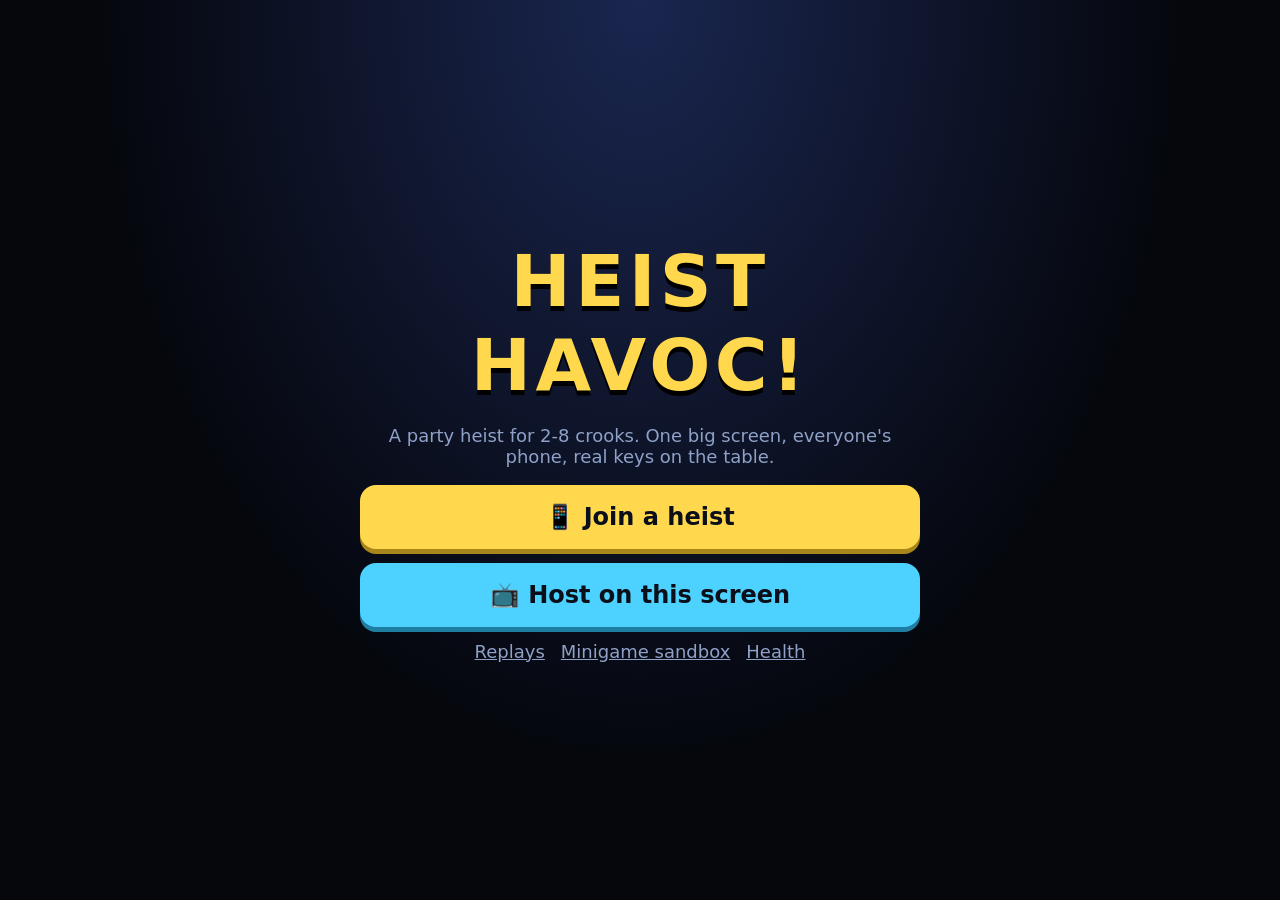
<file: client/index.html>
<!doctype html>
<html lang="en">
<head>
<meta charset="utf-8">
<meta name="viewport" content="width=device-width,initial-scale=1">
<link rel="icon" href="data:,">
<title>HEIST HAVOC!</title>
<style>
  :root{color-scheme:dark}
  body{margin:0;min-height:100vh;display:flex;align-items:center;justify-content:center;background:radial-gradient(ellipse at 50% 0,#1a2650,#05070d 60%);color:#eef4ff;font:18px system-ui,sans-serif;padding:16px;box-sizing:border-box}
  .box{max-width:560px;width:100%;text-align:center}
  h1{font-size:clamp(40px,10vw,72px);margin:0;color:#ffd84d;letter-spacing:.06em;text-shadow:0 5px 0 #000}
  p{color:#8fa1c7}
  a.btn{display:block;margin:14px 0;padding:18px;border-radius:16px;background:#ffd84d;color:#0b0f1a;font-weight:900;font-size:24px;text-decoration:none;box-shadow:0 5px 0 #a8861a}
  a.btn.alt{background:#4dd2ff;box-shadow:0 5px 0 #1f7fa3}
  .small a{color:#8fa1c7;margin:0 8px}
</style>
</head>
<body>
<div class="box">
  <h1>HEIST HAVOC!</h1>
  <p>A party heist for 2-8 crooks. One big screen, everyone's phone, real keys on the table.</p>
  <a class="btn" href="/phone/">📱 Join a heist</a>
  <a class="btn alt" href="/host/?new=1">📺 Host on this screen</a>
  <div class="small"><a href="/replay/">Replays</a><a href="/dev/minigame-sandbox/">Minigame sandbox</a><a href="/health">Health</a></div>
</div>
</body>
</html>
</file>
